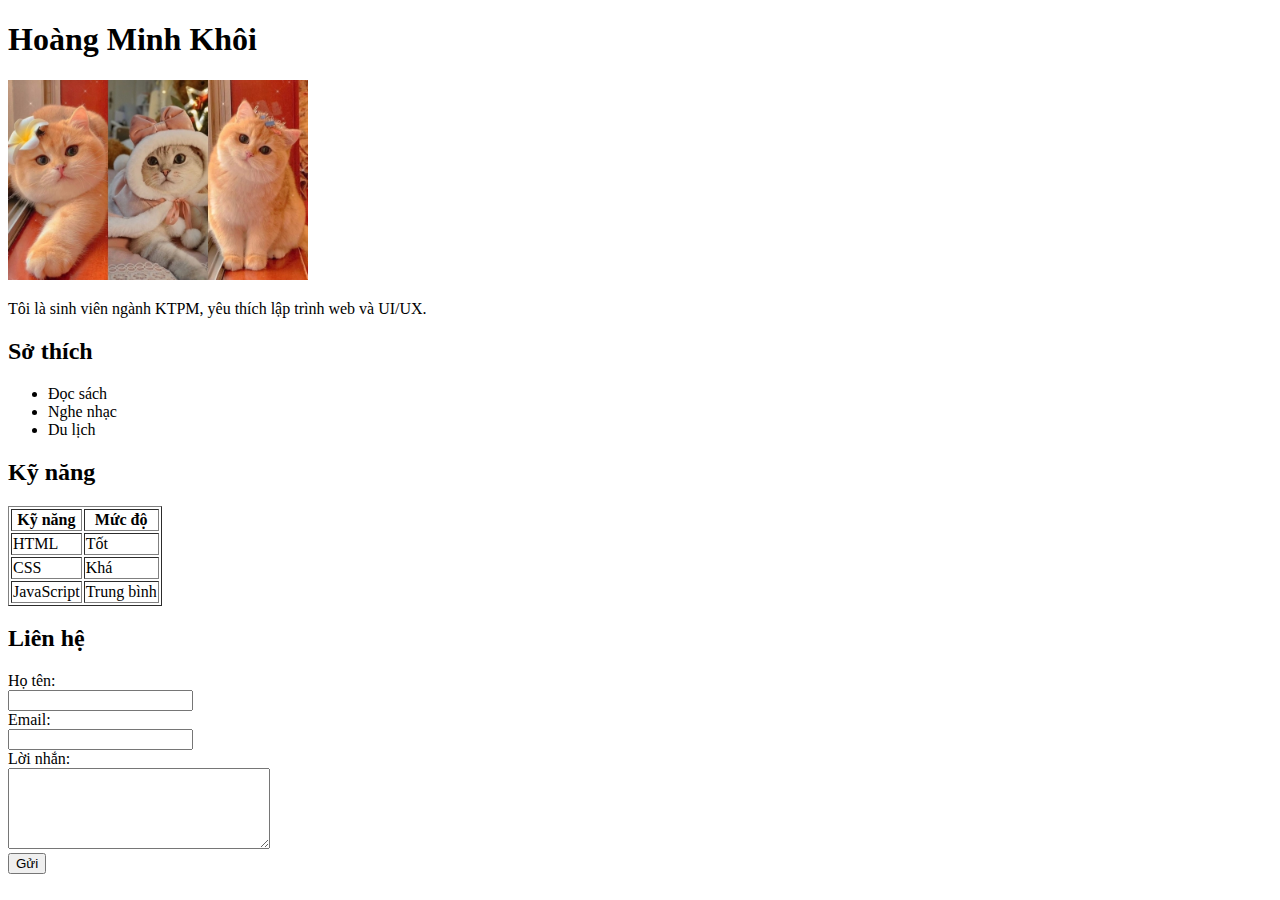
<file: btvn1_buoi2/index.html>
<!DOCTYPE html>
<html lang = "vi">
    <head>
        <title>btvn - Hoàng Minh Khôi</title>
        <meta charset = "UTF-8">
        <meta name="viewport" content="width=device-width, initial-scale=1.0" />
    </head>
    <body>
        <h1>Hoàng Minh Khôi</h1>
        <img src="/image/50-hinh-nen-meo-cute-cuc-chat-trang-tri-dien-thoai-may-tinh-2.jpg" alt="Ảnh mèo dành làm nền laptop" width="300" height="200">
        <p>Tôi là sinh viên ngành KTPM, yêu thích lập trình web và UI/UX.</p>
        <h2> Sở thích</h2>
        <ul>
            <li>Đọc sách</li>
            <li>Nghe nhạc</li>
            <li>Du lịch</li>
        </ul>
        <h2>Kỹ năng</h2>
        <table border="1">
            <tr>
                <th>Kỹ năng</th>
                <th>Mức độ</th>
            </tr>
            <tr>
                <td>HTML</td>
                <td>Tốt</td>
            </tr>
            <tr>
                <td>CSS</td>
                <td>Khá</td>
            </tr>
            <tr>
                <td>JavaScript</td>
                <td>Trung bình</td>
            </tr>
        </table>
        <h2>Liên hệ</h2>
        <form>
            <label for="Firstname">Họ tên:</label><br>
            <input type="text" id="Firstname" name="Firstname"><br>
            <label for="email">Email:</label><br>
            <input type="text" id="email" name="email"><br>
            <label for="mess">Lời nhắn:</label><br>
            <textarea name="mess" rows="5" cols="30"></textarea>
        </form>
        <button type="button" style="cursor:pointer" onclick="alert('Ban da gui thanh cong!')">Gửi</button>
    </body>
</html>
</file>
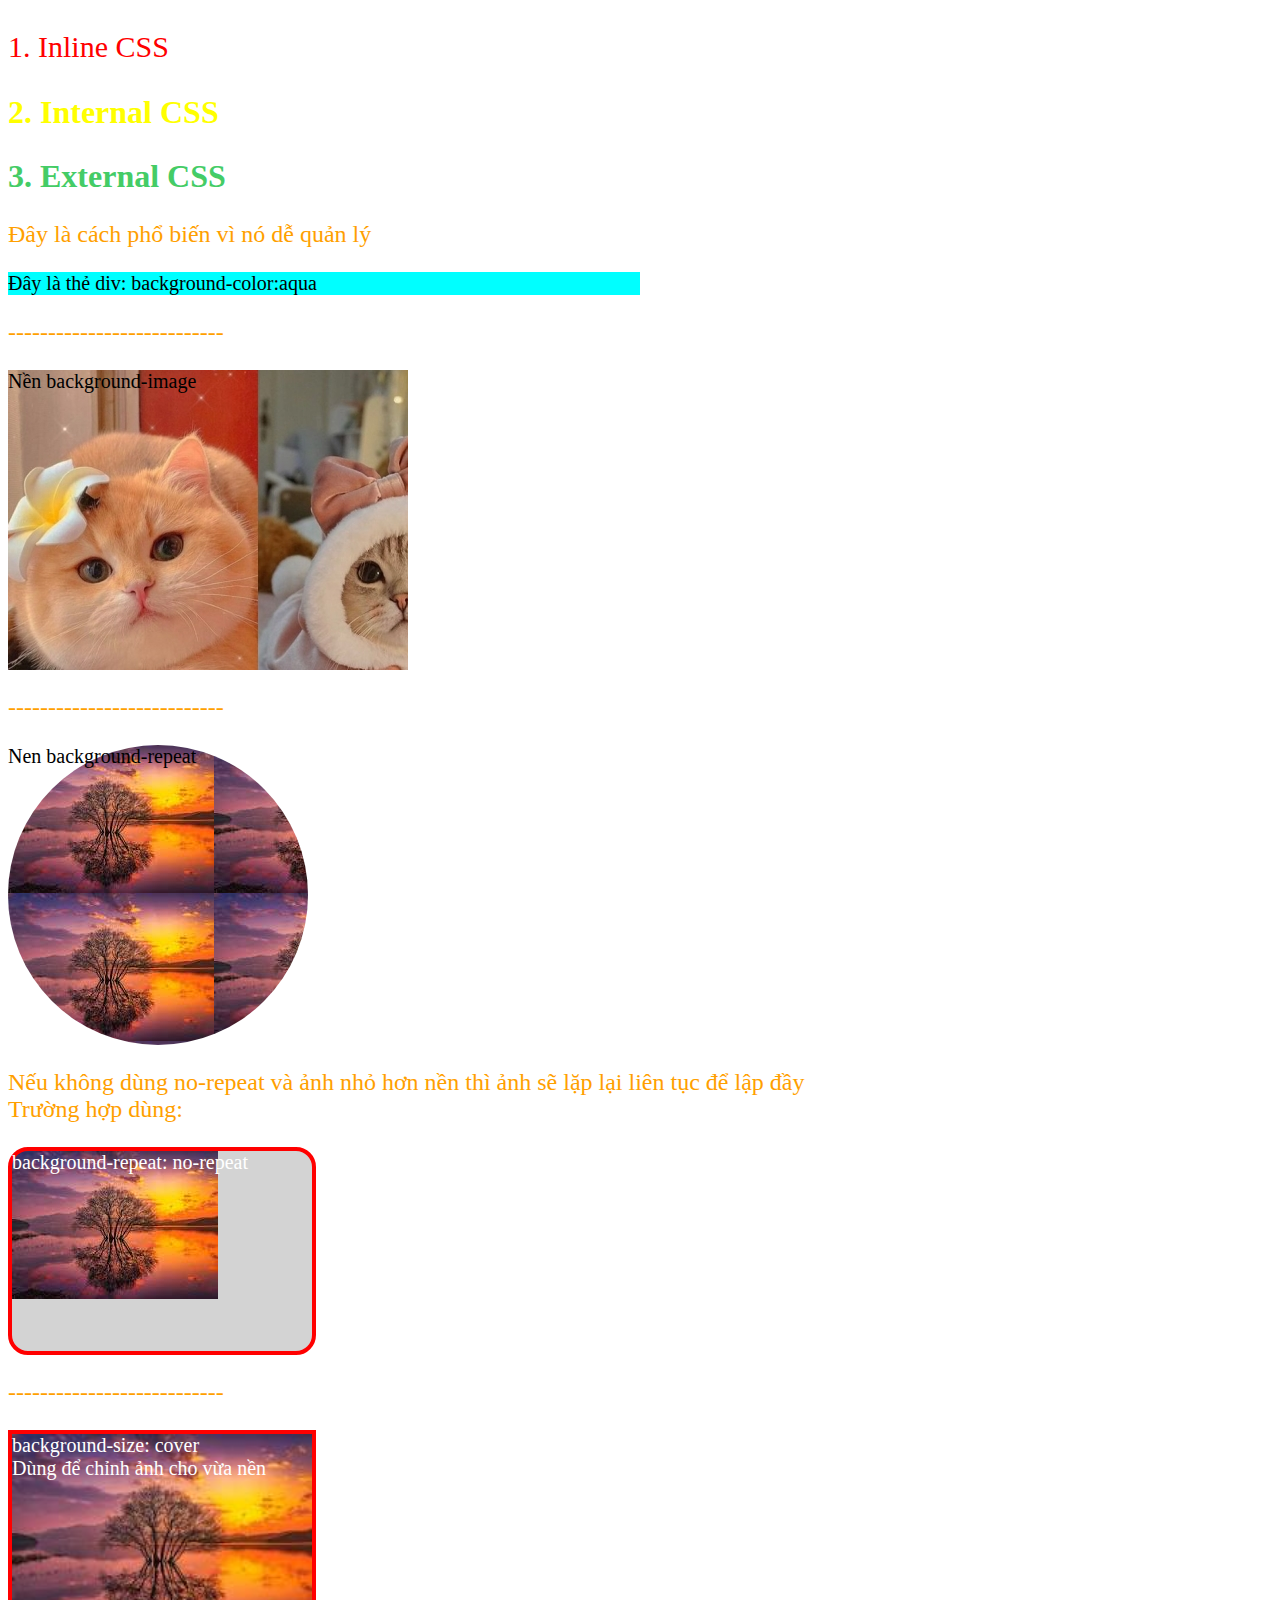
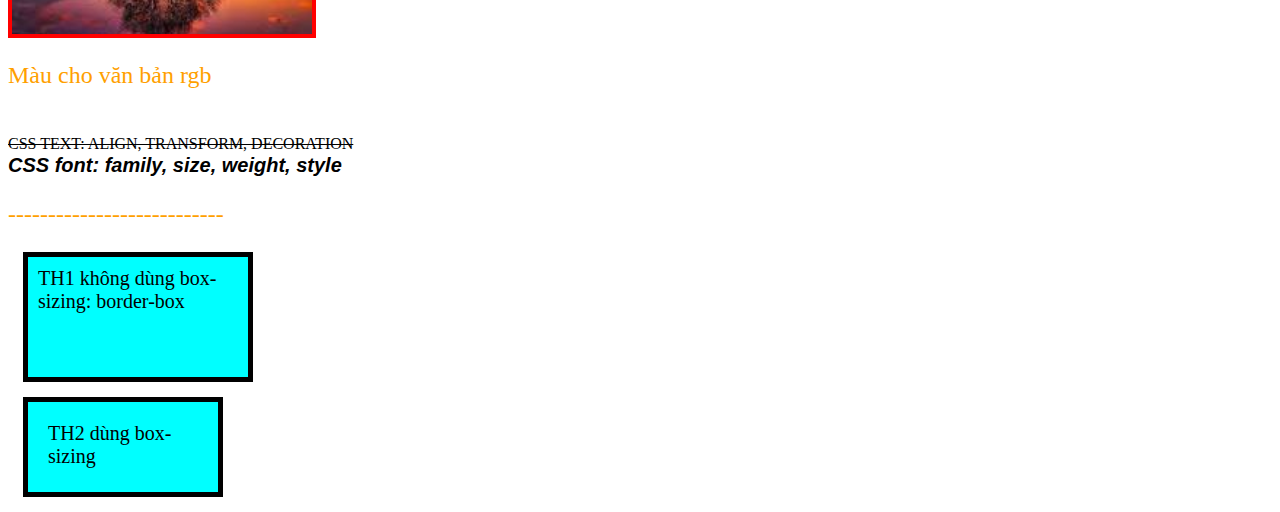
<file: Buoi3_Lop/index.html>
<!DOCTYPE html>
<html lang = "en">
    <head>
        <meta charset = "UTF-8">
        <meta name="viewport" content="width = device-width initial-scales=1.0">
        <title>Bai hoc buoi 3 hit web</title>
        <style>
            h1{
                color: yellow;
            }
        </style>
        <link rel="Stylesheet" href="style.css">
    </head>
    <body>
        <p style="color:red; font-size:30px">1. Inline CSS</p>
        <h1>2. Internal CSS</h1>
        <h2>3. External CSS</h2>
        <p>Đây là cách phổ biến vì nó dễ quản lý</p>
        <div> Đây là thẻ div: background-color:aqua</div>
        <p>---------------------------<br></p>
        <div class="check"> Nền background-image</div>
        <p>---------------------------<br></p>
        <div class="check1">Nen background-repeat</div>
        <p>Nếu không dùng no-repeat và ảnh nhỏ hơn nền thì ảnh sẽ lặp lại liên tục để lập đầy<br>Trường hợp dùng:</p>
        <div class="Sosanh">background-repeat: no-repeat</div>
        <p>---------------------------<br></p>
        <div class="check2">background-size: cover<br>Dùng để chỉnh ảnh cho vừa nền</div>
        <p>Màu cho văn bản rgb</p>
        <p1><br> CSS text: align, transform, decoration</p1>
        <p2><br> CSS font: family, size, weight, style</p2>
        <p>---------------------------<br></p>
        <div class="TH1">TH1 không dùng box-sizing: border-box</div>
        <div class="TH2">TH2 dùng box-sizing</div>
    </body>
</html>
</file>
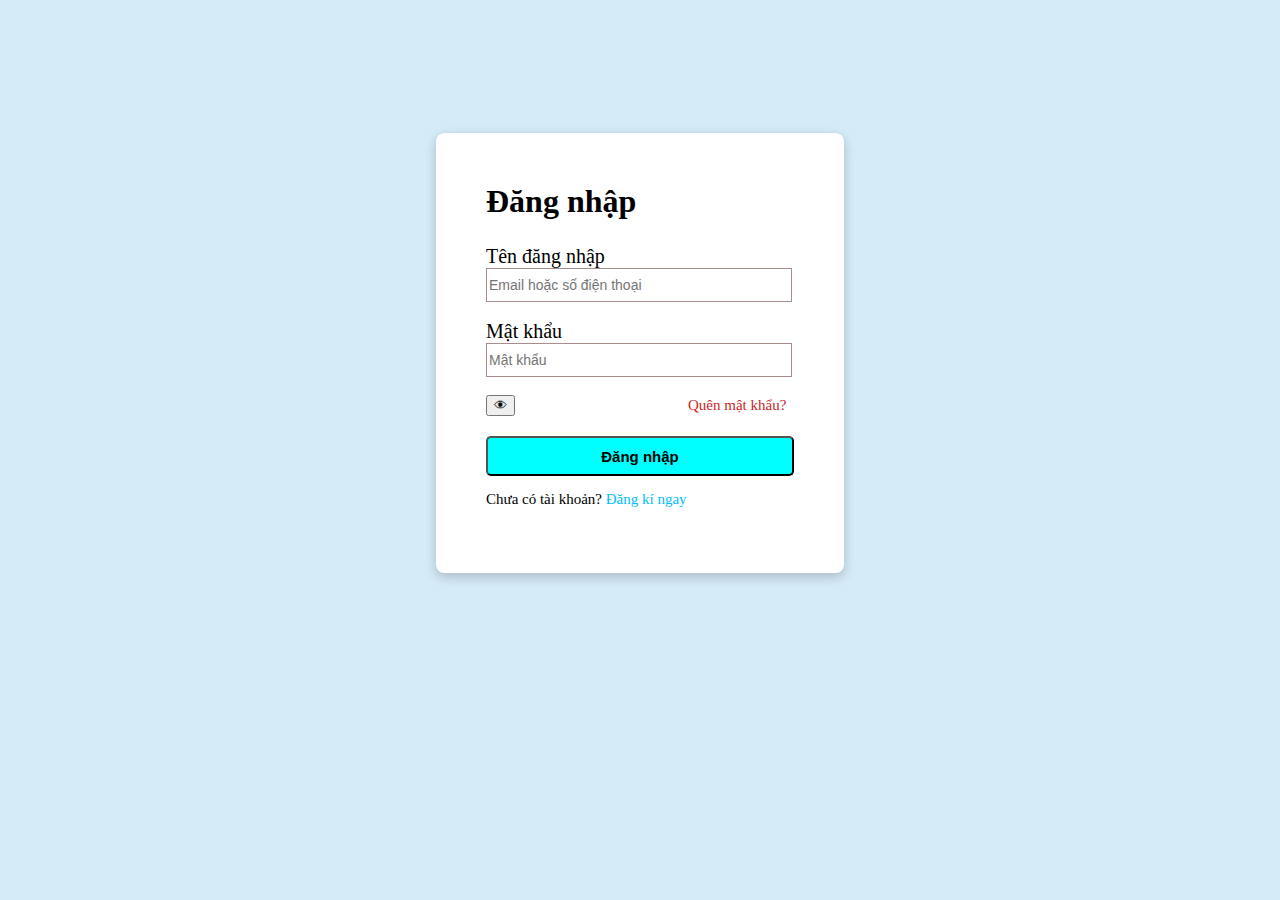
<file: btvn_buoi3/Bai1/index.html>
<!DOCTYPE html>
<html lang="vi">
    <head>
        <meta charset="UTF-8">
        <meta name="viewport" content="width=device-width; initial-scales=1.0">
        <title>btvn 1- buoi 3</title>
        <link rel="stylesheet" href="style.css">
        
    </head>
    <body> 
        <div class="box">
            <h1>Đăng nhập</h1>
            <form>
                <label for="username">Tên đăng nhập</label><br />
                <input type="text" id="username" name="username" placeholder="Email hoặc số điện thoại"/><br />
                <label for="password">Mật khẩu</label><br />
                <input type="password" id="password" name="password" placeholder="Mật khẩu" /><br />
                <button type="button" onclick="anHien()" style="cursor:pointer">👁</button>
                <a href="#" class="QuenMK">Quên mật khẩu?</a>
                <script>
                    function anHien(){
                        const pw = document.getElementById("password");
                        pw.type= (pw.type === "password" ? "text":"password")
                    }
                </script><br>
                <button class="dangNhap" type="button" style="cursor:pointer">Đăng nhập</button>
                <p>Chưa có tài khoản? <a href="#" class="DangKi">Đăng kí ngay</a></p>
                
            </form>
        </div>
    </body>
</html>
</file>
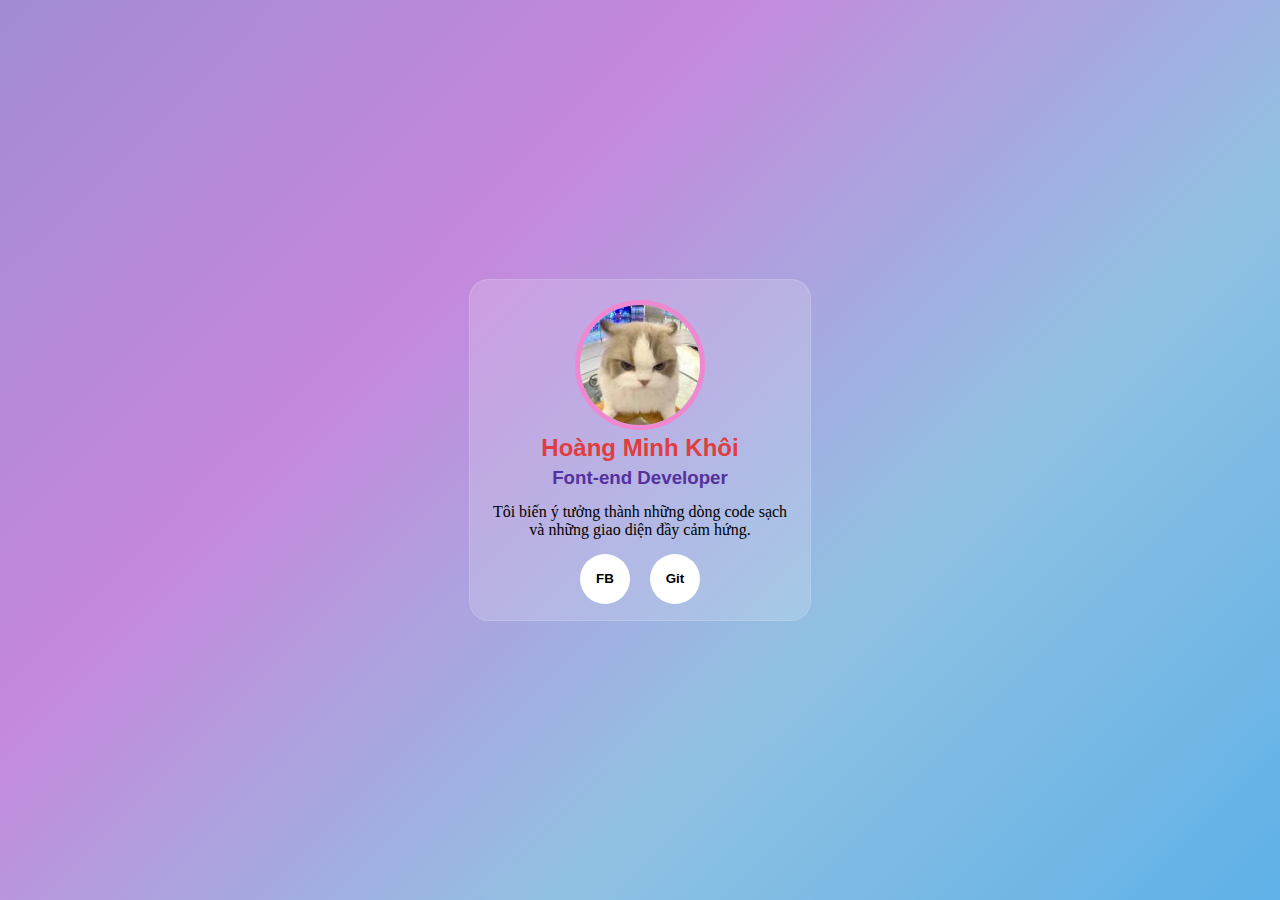
<file: btvn_buoi3/bai2/index.html>
<!DOCTYPE html>
<html lang="en">
    <head>
        <meta charset="UTF-8">
        <meta name="viewport" content="width=deviec-width,initial-scales=1.0">
        <title>btvn2 - buoi 3</title>
        <link rel="stylesheet" href="style.css">
    </head>
    <body>
        <div class="box">
            <img src="/image/anhmeo.jpg" alt="ảnh mèo giận dữ">
            <h2>Hoàng Minh Khôi</h2>
            <h3>Font-end Developer</h3>
            <p>Tôi biến ý tưởng thành những dòng code sạch và những giao diện đầy cảm hứng.</p>
            <div class = "tron">
                <a href="https://www.facebook.com/khoi.hoang.416950"><button >FB</button></a>
                <a href="https://github.com/kiki1215/HIT-web.git"><button>Git</button></a>
            </div>
        </div>
    </body>
</html>
</file>
<file: Buoi3_Lop/style.css>
div{
    width : 50%;
    font-size: 20px;
    background-color:aqua;
}
.check{
    width: 400px;
    height: 300px;
    background-image:url("/image/50-hinh-nen-meo-cute-cuc-chat-trang-tri-dien-thoai-may-tinh-2.jpg")
}
.check1{
    
    width: 300px;
    border-radius: 50%;
    height: 300px;
    background-image: url("/image/image\ nature.jpg"); /* ảnh nhỏ */
    background-color: lightgray;
}
.Sosanh{
    border: 4px solid red;
    border-radius: 20px;
    width: 300px;
    height: 200px;
    color: white;
    background-image: url("/image/image\ nature.jpg");
    background-repeat: no-repeat;
    background-color: lightgray;
}
.check2{
    border: 4px solid red;
    width: 300px;
    height: 200px;
    color: white;
    background-image: url("/image/image\ nature.jpg");
    background-repeat: no-repeat;
    background-size: cover;
}
h2{
    color: #44cc66;
    font-size: 2em;
}
p{
    font-size: 1.5rem;
    color:rgb(255, 159, 0);
}
p1{
    text-align: justify;
    text-transform: uppercase;
    text-decoration: line-through;
}
p2{
    font-family:'Lucida Sans', 'Lucida Sans Regular', 'Lucida Grande', 'Lucida Sans Unicode', Geneva, Verdana, sans-serif;
    font-size: 20px;
    font-weight: 200%;
    font-weight: bold;
    font-style: italic; 
}
.TH1{
    width: 200px;
    height: 100px;
    padding: 10px;
    border: 5px solid black;
    margin: 15px;
}
.TH2{
    width: 200px;
    height: 100px;
    padding: 20px;
    border: 5px solid black;
    box-sizing: border-box;
    margin: 15px;
}
</file>
<file: btvn_buoi3/Bai1/style.css>
body{
    display:flex;
    align-items: center;
    justify-content: center;
    background-color:rgb(213,235,248)
}
.box{
    margin-top: 125px;
    padding: 50px;
    background-color:white;
    box-sizing:border-box;
    border-radius: 2%;
    box-shadow: 0 4px 12px rgba(0.2,0.2,0.2,0.2);
}
h1{
    margin: auto;
    margin-bottom:25px;
}
label{
    font-size:20px;
    
}
input{
    width: 300px;
    height:30px;
    display: flex;
    flex-direction: column;
    gap: 20px;
    font-size:14px;
    border: 1px solid rgb(169, 141, 141);
}
a{
    color:rgb(0, 191, 255);
    text-decoration:none;
}
.QuenMK{
    color:rgb(203, 31, 31);
    font-size:15px;
    padding: 0 0 0 169px;
}
.dangNhap{
    margin-top:20px;
    background-color:aqua;
    width:308px;
    height:40px;
    border-radius:5px;
    font-weight:bold;
    font-size:15px;
}
p{
    font-size:15px;
}
</file>
<file: btvn_buoi3/bai2/style.css>
body{
    height: 100vh;
    margin: 0;
    background: linear-gradient(135deg, #a18cd1, #c688dc,#90c1e2,#5fb1e8);
    display: flex;
    align-items: center;
    justify-content: center;
}
.box{
    width: 300px;
    height:300px;
    padding: 20px;
    border-radius: 20px;
    background: rgba(255, 255, 255, 0.162);
    border: 1px solid rgba(255, 255, 255, 0.138); 
}
img{
    margin: 0 0 0 85px;
    height: 120px;
    border-radius:50%;
    border: 5px solid rgb(240, 136, 209);
}
h2{
    font-family:Arial, Helvetica, sans-serif;
    margin-top: 0px;
    color: rgb(224, 61, 64);
    text-align: center;
    font-weight: bold;
}
h3{
    font-family:Arial, Helvetica, sans-serif;
    margin-top: -15px;
    color: rgb(85, 49, 158);
    text-align: center;
    font-weight: bold;
}
p{
    margin-top:-5px;
    text-align:center;
}
.tron{
    display: flex;
    justify-content: center;
    gap: 20px; 
    margin-top: 20px;
}
button{
    cursor:pointer;
    margin-top: -5px;
    background:white;
    height:50px;
    width:50px;
    border:none;
    border-radius:50%;
    font-weight:bold;
    
}
</file>
